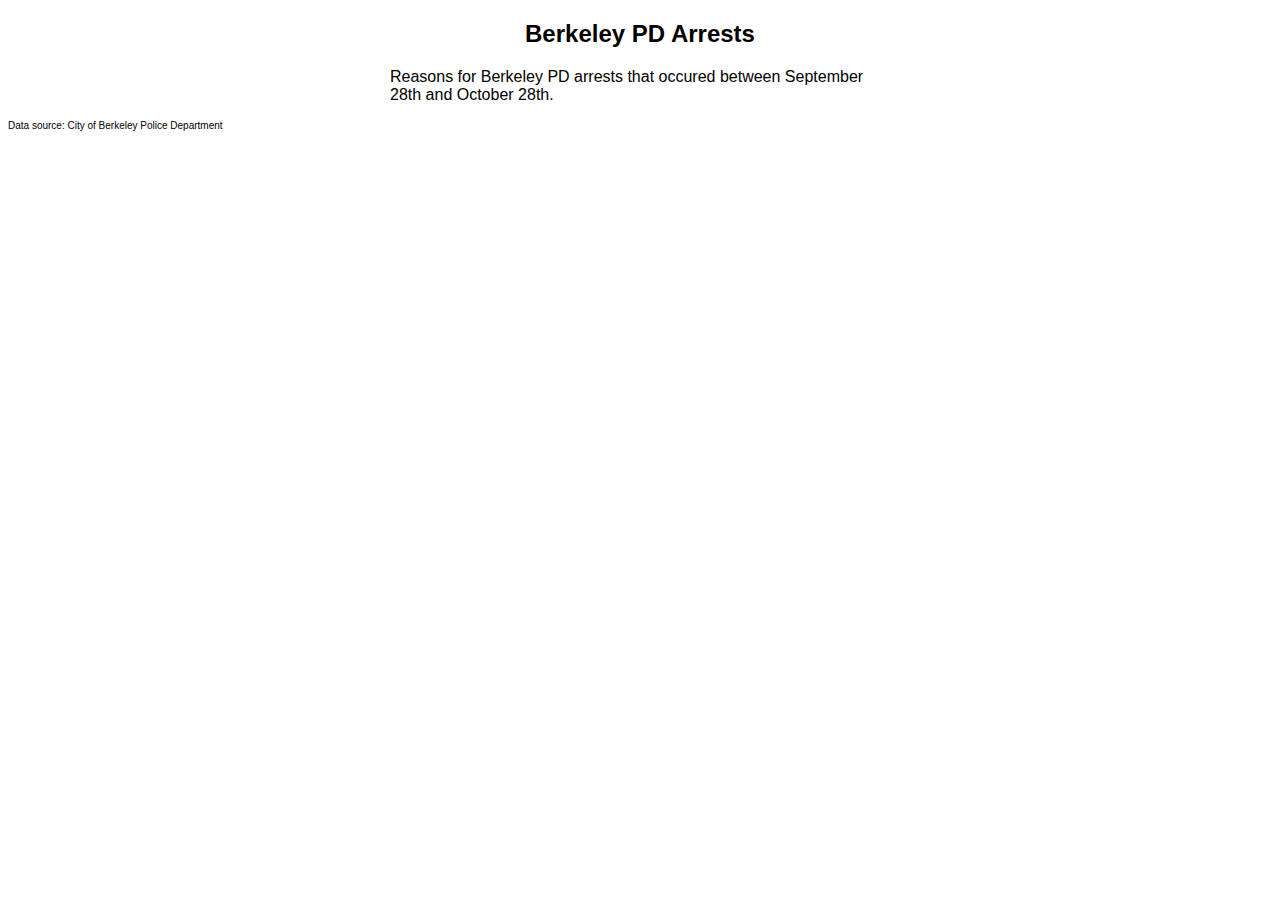
<file: pages/berkeleypd/index.html>
<!DOCTYPE html>
<html>
<head>
    <meta charset="utf-8">
    <title>Berkeley PD Arrests</title>
	
	    <style>
		h2{
			text-align: center;
			font-family: 'Krub', sans-serif;
		}
		svg{
		margin-left: auto;
		margin-right: auto;
		display: block;

		}
		p{
			max-width: 500px;
			margin-left: auto;
			margin-right: auto;
			font-family: 'Krub', sans-serif;
		}

		#data-source{
			margin-right: auto;
			margin-left: 0;
			font-size: 10px;
			margin-top: 3px;
			margin-bottom: 10px;
			font-family: 'Krub', sans-serif;
		}
		
			.dot {
				opacity: 0.5;
				fill: grey;
    }
    
			line {
				fill: none;
				stroke: grey;
				stroke-width: 1;
				shape-rendering: crispEdges;
			}
			
			.tooltip{
				position: absolute;
				border-radius: 2;
				background-color: #F6F4F1;
				border: 1px solid black;
				opacity: 0;
				padding:0px 10px;
				font-size: 10px;
				transform: translate(-70%, -100%);
			
		}
			
    </style>
	
</head>
<body>
	<h2>Berkeley PD Arrests</h2>
	<div id="chart"></div>
	<p>Reasons for Berkeley PD arrests that occured between September 28th and October 28th.</p>

	
<script src="https://d3js.org/d3.v5.min.js"></script>
	
<script type="text/javascript">
	

var margin = {top:10,right:150,bottom:30,left:0},
    width  = 600 - margin.left - margin.right,
    height = 400 - margin.top - margin.bottom,
    boxSize = 30, //size of each box
    boxGap = 3, //space between each box
    howManyAcross = Math.floor(width / boxSize);
  
var svg = d3.select("body")
    .append("svg")
    .attr("width", width + margin.left + margin.right)
    .attr("height", height + margin.top + margin.bottom)
    .attr("viewBox", "0 0 " + (width + margin.left + margin.right) + " " + (height + margin.top + margin.bottom));
	
var div = d3.select("body")
	.append("div")
	.attr("class", "tooltip");
	
var categoryHeading = "Arrest"

var g = svg.append("g")
    .attr("transform","translate(" + margin.left + "," + margin.top + ")");
	

var colors = d3.scaleOrdinal().range(["#E4B6B6", "#E5CC78", "#8EBD82", "#A4CD67", "#A8DAD1", "#A8C2DA", "#A8A9DA", "#D0A8DA","#DAA8BF", "#CF7878", "#CF7878", "#758AA8"])
	
//alternatively:
// var colors = d3.scaleLinear().range(["color1", "color2"])

	
d3.csv('Bekerley_PD_Arrests-csv.csv').then(function(data, i){
    	
     //sort data alphabetically
     data.sort(function(a,b){ return d3.ascending(a[categoryHeading], b[categoryHeading])});
     
     //get all of the unique values in the column for the scale
     var keys = d3.map(data, function(d){ return d[categoryHeading];}).keys();
	
     
     //set domain on category
     //colors.domain(keys);

     //convert to a categorical scale
     var categoryScale = d3.scaleOrdinal(keys.map(function(d, i){ return colors(i/keys.length);}));
	
     categoryScale.domain(keys);//set the scale domain
     
    
     //make the main chart
     g.selectAll(".square")
         .data(data)
         .enter()
         .append("rect")
         .attr("class", "square")
         .attr("x", function(d,i){ return boxSize * (i % howManyAcross); })
         .attr("y", function(d,i){ return Math.floor(i/howManyAcross) * boxSize; })
         .attr("width", boxSize - 3)
         .attr("height", boxSize - 3)
         .attr("fill", function(d){ return categoryScale(d[categoryHeading]);})
		 .on("mouseover", function(d){
		 
		 
		 	div.style("opacity", 1)
		 	  .html("<p><strong>Reason:</strong> " + d.Arrest + "</p>")
		 	  .style("top", (event.pageY-10) + "px")
		      .style("left", (event.pageX+10) + "px");
		 
	     })
		 .on("mouseout", function(){
		 
	 	 })
         .exit();
     
     //legend
     var legend = svg.selectAll(".legend")
         .data(keys)
         .enter();
     
     
     legend.append("rect")
         .attr("x", margin.left + width + boxGap )
         .attr("y", function(d,i){ return (i * boxSize) + margin.top; })
         .attr("width", boxSize - 3)
         .attr("height", boxSize - 3)
         .attr("fill", function(d){ return categoryScale(d); })
     
     legend.append("text")
         .attr("x", margin.left + width + boxSize + (boxGap*2))
         .attr("y", function(d,i){ return (i * boxSize) + margin.top; })
         .append("tspan")
         .attr("dx", 0)
         .attr("dy", boxSize/2)
         .style("alignment-baseline", "middle")
         .style("font-size", 10)
         .style("font-family", "Helvetica, Arial, sans-serif")
         .text(function(d){ return d;})
 });
</script>	
		<p id="data-source">Data source: City of Berkeley Police Department</p>
</body>
</file>
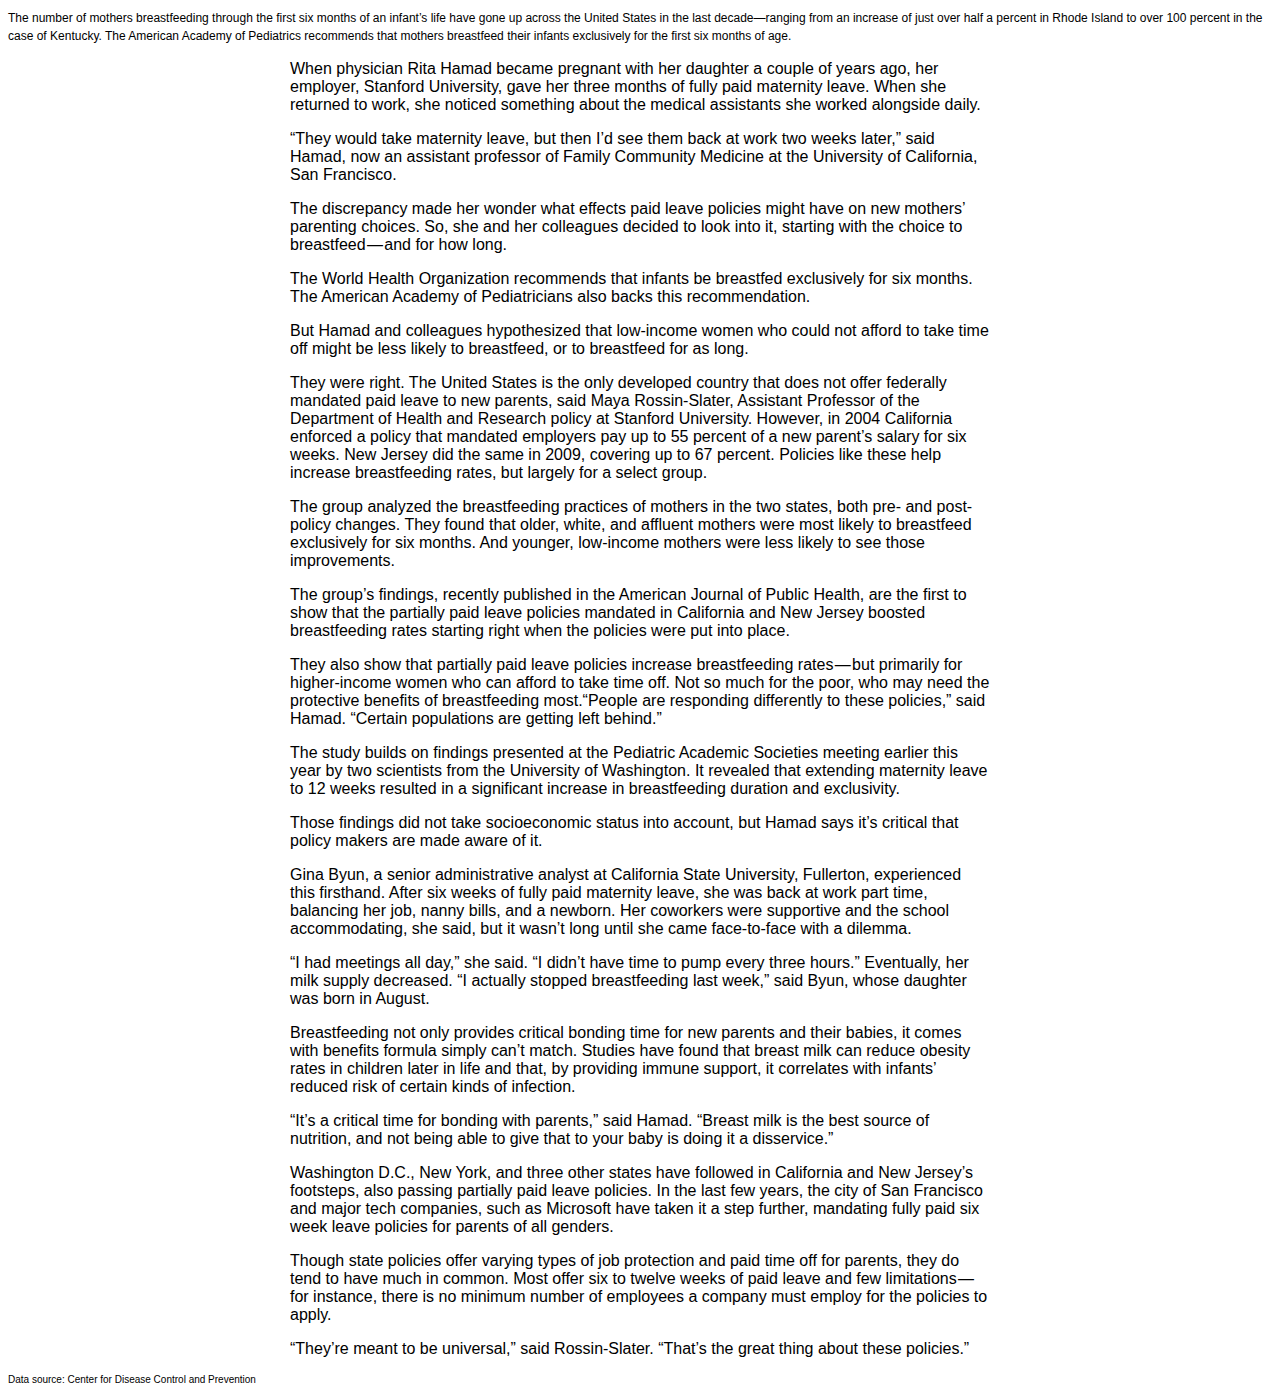
<file: pages/breastfeeding/index.html>
<!DOCTYPE html>
<html>
<head>
    <meta charset="utf-8">
    <title>U.S. Breastfeeding Rates</title>
    <meta http-equiv="X-UA-Compatible" content="IE=edge,chrome=1">
    <meta name="viewport" content="width=device-width, initial-scale=1">
    <style type="text/css">
    /* custom css styles will go here */
		h2{
			text-align: center;
			font-family: 'Krub', sans-serif;
		}
		svg{
		max-width; 500px;
		margin-left: auto;
		margin-right: auto;
		display: block;

		}
		p{
			max-width: 700px;
			margin-left: auto;
			margin-right: auto;
			font-family: 'Krub', sans-serif;
		}
		
		p1{
			max-width: 700px;
			margin-left: 500;
			margin-right: 500;
			font-family: 'Krub', sans-serif;
			font-size: 12px;
			
			
		}

		#data-source{
			margin-right: auto;
			margin-left: 0;
			font-size: 10px;
			margin-top: 3px;
			margin-bottom: 10px;
			font-family: 'Krub', sans-serif;
		}
	
		
    </style>

	
</head>
	
	
	
<body>

    <script src="https://d3js.org/d3.v5.min.js"></script>
    <script>
      var margin = {top:60, right:10, bottom:20, left:100},
          width  = 500 - margin.left - margin.right,
          height = 600 - margin.top - margin.bottom;

      var svg = d3.select("body")
          .append("svg")
          .attr("width", "100%")
          .attr("height", "100%")
          .attr("viewBox", "0 0 " + (width + margin.left + margin.right) + " " + (height + margin.top + margin.bottom));

      var chart = svg.append("g")
          .attr("transform", "translate(" + margin.left + "," + margin.top + ")");
      
      var xScale = d3.scaleLinear()
          .range([0, width]);

      var yScale = d3.scaleBand()
          .range([0, height])
          .padding(0.1);

//	  Promise.all([
//		  , 
//		  d3.csv("breastfeeding2.csv") 
//	  ])
  	  d3.csv("breastfeeding.csv")
	  .then(function(data){
       
        data = data.map(function(d){ 
            d["Breastfeeding at 6 months (2008)"] = +d["Breastfeeding at 6 months (2008)"];
			d["Breastfeeding at 6 months (2018)"] = +d["Breastfeeding at 6 months (2018)"]; 
			d["People who dont breastfeed"] = +d["People who dont breastfeed"]; 
			d["Percent Increase"] = +d["Percent Increase"]; 
			d["Percent Change"] = +d["Percent Change"]; 
            return d;
        });
		

		  
		

        xScale.domain([0, 100]);
        yScale.domain(data.map(function(d){ return d["State"]; }))
		 
        chart.selectAll(".bar3")
            .data(data)
            .enter()
            .append("rect")
            .attr("class", "bar3")
            .attr("x", function(d){ return xScale(d["Breastfeeding at 6 months (2018)"])})/*function(d){ return xScale(d["Breastfeeding at 6 months (2008)"]); })*/
            .attr("y", function(d){ return yScale(d["State"]); })
            .attr("height", function(d){ return yScale.bandwidth(); })
            .attr("width", function(d){ return xScale(d["People who dont breastfeed"]); })
		    .attr("opacity","0.1")
            .attr("fill", "black"); 		  
		  
        chart.selectAll(".bar2")
            .data(data)
            .enter()
            .append("rect")
            .attr("class", "bar2")
            .attr("x", 0)/*function(d){ return xScale(d["Breastfeeding at 6 months (2008)"]); })*/
            .attr("y", function(d){ return yScale(d["State"]); })
            .attr("height", function(d){ return yScale.bandwidth(); })
            .attr("width", function(d){ return xScale(d["Breastfeeding at 6 months (2018)"]); })
		    .attr("opacity","0.6")
            .attr("fill", "#84B1D3"); 
		  
		  
        chart.selectAll(".bar1")
            .data(data)
            .enter()
            .append("rect")
            .attr("class", "bar1")
            .attr("x", 0)/*function(d){ return xScale(d["Breastfeeding at 6 months (2008)"]); })*/
            .attr("y", function(d){ return yScale(d["State"]); })
            .attr("height", function(d){ return yScale.bandwidth(); })
            .attr("width", function(d){ return xScale(d["Breastfeeding at 6 months (2008)"]); })
            .attr("fill", "#2C5D81");
		  
		  

        
        svg.append("g")
            .attr("transform", "translate(" + margin.left + "," + margin.top + ")")
            .selectAll(".textlabel-1")
            .data(data)
            .enter()
            .append("text")
            .attr("class", "textlabel-1")
            .attr("x", function(d){ return xScale(d["Percent Change"]) +16;})
            .attr("y", function(d){ return yScale(d["State"]) + 2; })
		  	.attr("alignment-baseline", "hanging")
            .attr("text-anchor", "end")
            .attr("font-family", "sans-serif")
            .attr("font-size", "7px")
		  	.attr("fill", "black")
		  //this makes the text of the label
            .text(function(d){ return d3.format(",")(d["Percent Increase"]); })
		  
        //adding y axis to the left of the chart
        svg.append("g")
            .attr("transform", "translate(" + margin.left + "," + margin.top + ")")
            .call(d3.axisLeft(yScale));

        //adding x axis to the bottom of chart
        svg.append("g")
            .attr("transform", "translate(" + margin.left + "," + (height + margin.top) + ")")
            .call(d3.axisBottom(xScale));
        
        svg.append("g")
            .attr("transform", "translate(" + (width/1.8) + ", 15)")
            .append("text")
            .text("How Paid Leave Policies Affect Breastfeeding")
            .style("text-anchor", "middle")
            .style("font-family", "Arial")
            .style("font-weight", "500");
		  
        svg.append("g")
            .attr("transform", "translate(" + (width/1.8) + ", 35)")
            .append("text")
            .text("This chart shows the percent increase in breastfeeding rates at an infant's six months of life in the United States.")
            .style("text-anchor", "middle")
            .style("font-family", "Arial")
            .style("font-weight", "100")
		  	.style("font-size","8");
		  	
		  
		  
		  
		 svg.append("g")
            .attr("transform", "translate(" + (width/1.8) + ", 45)")
            .append("text")
            .text(" The dark blue represents data from 2008, the light blue represents data from 2018.")
            .style("text-anchor", "middle")
            .style("font-family", "Arial")
            .style("font-weight", "100")
		  	.style("font-size","8");
		  
		  
		 
      });
		

		
		
		
    </script>

<p1>The number of mothers breastfeeding through the first six months of an infant’s life have gone up across the United States in the last decade—ranging from an increase of just over half a percent in Rhode Island to over 100 percent in the case of Kentucky. The American Academy of Pediatrics recommends that mothers breastfeed their infants exclusively for the first six months of age.</p1>
	

	
	
<p>When physician Rita Hamad became pregnant with her daughter a couple of years ago, her employer, Stanford University, gave her three months of fully paid maternity leave. When she returned to work, she noticed something about the medical assistants she worked alongside daily.</p>

<p>“They would take maternity leave, but then I’d see them back at work two weeks later,” said Hamad, now an assistant professor of Family Community Medicine at the University of California, San Francisco.</p>

<p>The discrepancy made her wonder what effects paid leave policies might have on new mothers’ parenting choices. So, she and her colleagues decided to look into it, starting with the choice to breastfeed — and for how long.</p>

<p>The World Health Organization recommends that infants be breastfed exclusively for six months. The American Academy of Pediatricians also backs this recommendation.</p>

<p>But Hamad and colleagues hypothesized that low-income women who could not afford to take time off might be less likely to breastfeed, or to breastfeed for as long.</p>

<p>They were right. The United States is the only developed country that does not offer federally mandated paid leave to new parents, said Maya Rossin-Slater, Assistant Professor of the Department of Health and Research policy at Stanford University. However, in 2004 California enforced a policy that mandated employers pay up to 55 percent of a new parent’s salary for six weeks. New Jersey did the same in 2009, covering up to 67 percent. Policies like these help increase breastfeeding rates, but largely for a select group.</p>

<p>The group analyzed the breastfeeding practices of mothers in the two states, both pre- and post-policy changes. They found that older, white, and affluent mothers were most likely to breastfeed exclusively for six months. And younger, low-income mothers were less likely to see those improvements.</p>

<p>The group’s findings, recently published in the American Journal of Public Health, are the first to show that the partially paid leave policies mandated in California and New Jersey boosted breastfeeding rates starting right when the policies were put into place.</p>

<p>They also show that partially paid leave policies increase breastfeeding rates — but primarily for higher-income women who can afford to take time off. Not so much for the poor, who may need the protective benefits of breastfeeding most.“People are responding differently to these policies,” said Hamad. “Certain populations are getting left behind.”</p>

<p>The study builds on findings presented at the Pediatric Academic Societies meeting earlier this year by two scientists from the University of Washington. It revealed that extending maternity leave to 12 weeks resulted in a significant increase in breastfeeding duration and exclusivity.</p>

<p>Those findings did not take socioeconomic status into account, but Hamad says it’s critical that policy makers are made aware of it.</p>

<p>Gina Byun, a senior administrative analyst at California State University, Fullerton, experienced this firsthand. After six weeks of fully paid maternity leave, she was back at work part time, balancing her job, nanny bills, and a newborn. Her coworkers were supportive and the school accommodating, she said, but it wasn’t long until she came face-to-face with a dilemma.</p>

<p>“I had meetings all day,” she said. “I didn’t have time to pump every three hours.” Eventually, her milk supply decreased. “I actually stopped breastfeeding last week,” said Byun, whose daughter was born in August.</p>

<p>Breastfeeding not only provides critical bonding time for new parents and their babies, it comes with benefits formula simply can’t match. Studies have found that breast milk can reduce obesity rates in children later in life and that, by providing immune support, it correlates with infants’ reduced risk of certain kinds of infection.

<p>“It’s a critical time for bonding with parents,” said Hamad. “Breast milk is the best source of nutrition, and not being able to give that to your baby is doing it a disservice.”</p>

<p>Washington D.C., New York, and three other states have followed in California and New Jersey’s footsteps, also passing partially paid leave policies. In the last few years, the city of San Francisco and major tech companies, such as Microsoft have taken it a step further, mandating fully paid six week leave policies for parents of all genders.</p>

<p>Though state policies offer varying types of job protection and paid time off for parents, they do tend to have much in common. Most offer six to twelve weeks of paid leave and few limitations — for instance, there is no minimum number of employees a company must employ for the policies to apply.</p>

<p>“They’re meant to be universal,” said Rossin-Slater. “That’s the great thing about these policies.”</p>
	
	<p id="data-source">Data source: Center for Disease Control and Prevention</p>
</body>
</html>
</file>
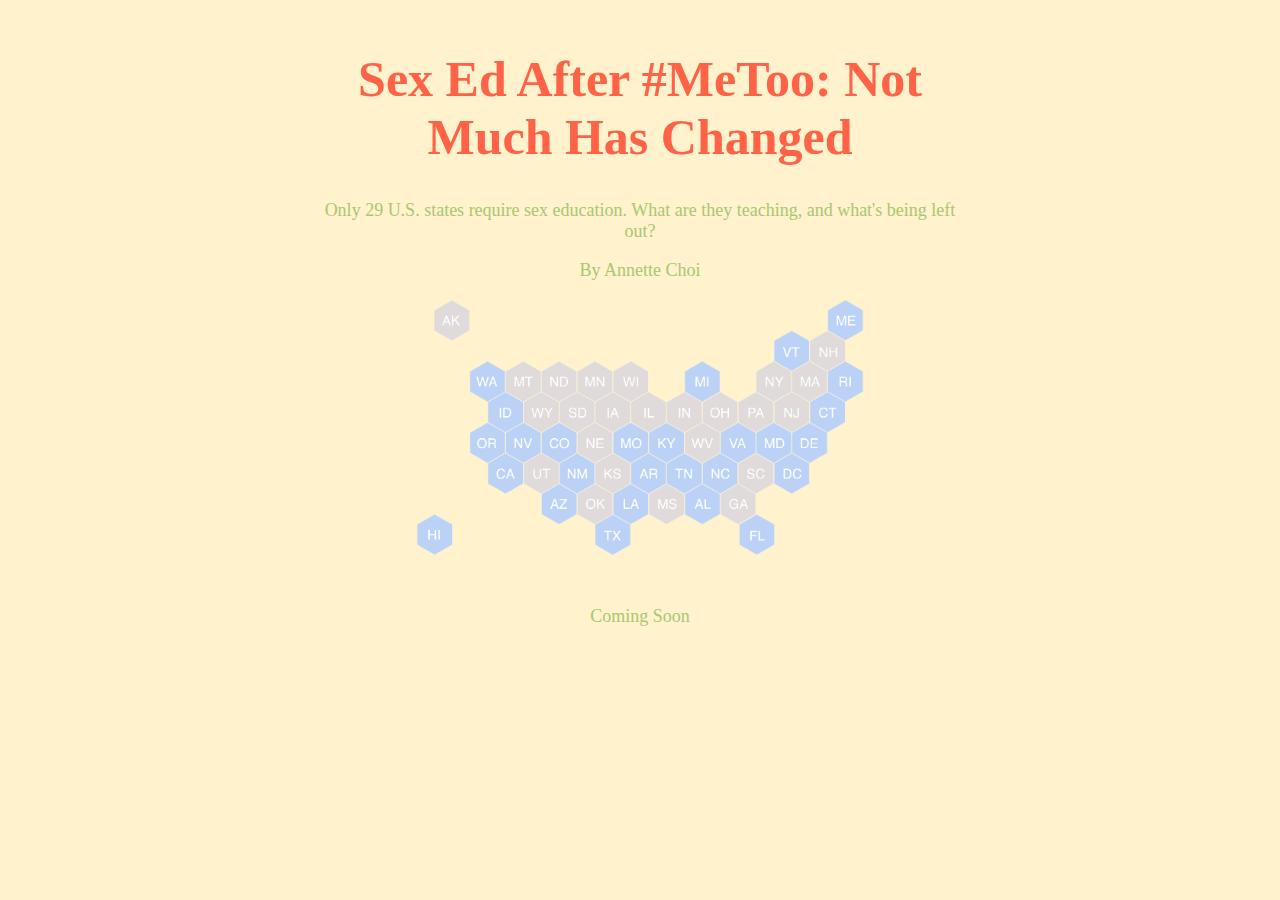
<file: pages/sexeducation/index.html>
<!doctype html>
<html lang="en">
  <head>
    <!-- Required meta tags -->
    <meta charset="utf-8">
    <meta name="viewport" content="width=device-width, initial-scale=1, shrink-to-fit=no">
    <link rel="stylesheet" href="style.css">

      <title>Sex Education</title>

    <section id="intro">
      <h1 class="intro_hed">Sex Ed After #MeToo: Not Much Has Changed</h1>
      <p class="intro_dek">Only 29 U.S. states require sex education. What are they teaching, and what's being left out?</p>
      <p class="byline">By Annette Choi</p>

          <img id="gif" src="images/mandatespreview.gif" alt="Mandates Preview">


 
      <p class="text">Coming Soon</p>

        </section>
</file>
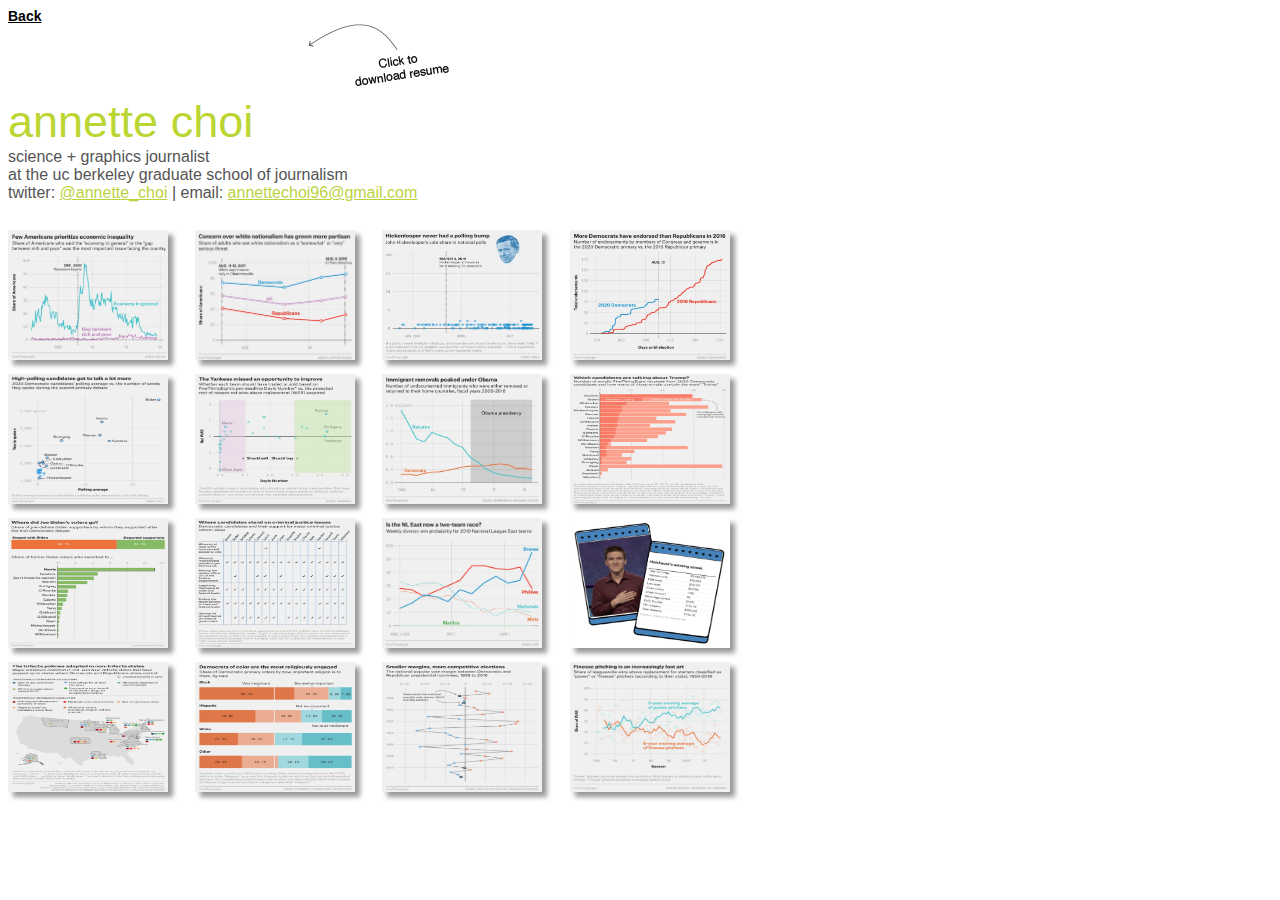
<file: pages/moregraphics.html>
<!DOCTYPE html>
<html>
  <head>
    <div class='nav'><a href="../index.html">Back</a></div>
    <title>annette choi</title>
	<link href="../stylesheet.css" rel="stylesheet" type="text/css">
</head>
  <body>
  <div class= 'arrow'>
      <img src="../images/arrow.png" alt="Arrow"></div>
      <div class='head'><a href="../AC-Resume.pdf">annette choi</a></div>
  <div class='header'>
      <div class='subhead'>science + graphics journalist</br>at the uc berkeley graduate school of journalism<br/>
  <div class='links'>twitter: <a href="https://twitter.com/annette_choi"><span class="link">@annette_choi</span></a> | email: <a href="mailto:annettechoi96@gmail.com"><span class="link">annettechoi96@gmail.com</span></a></div></br>



  <div class="column_1">
      <a href="https://fivethirtyeight.com/features/many-americans-think-economic-inequality-is-a-problem-just-not-the-most-pressing-one/">
      <img src="../images/screenshot_1.png" alt="screenshot_1" class="border images_1 column_1">
      </a>
  </div>

  <div class="column_1">
        <a href="https://fivethirtyeight.com/features/americans-are-more-worried-about-white-nationalism-after-el-paso/">
        <img src="../images/screenshot_2.png" alt="screenshot_2" class="border images_1 column_1">
      </a>
  </div>

  <div class="column_1">
        <a href="https://fivethirtyeight.com/features/john-hickenloopers-presidential-campaign-is-over-can-he-flip-a-senate-seat-instead/">
        <img src="../images/screenshot_3.png" alt="screenshot_3" class="border images_1 column_1">
      </a>
  </div>

  <div class="column_1">
        <a href="https://fivethirtyeight.com/features/why-democrats-might-be-slow-to-endorse-a-candidate-for-president-this-year/">
        <img src="../images/screenshot_4.png" alt="screenshot_4" class="border images_1 column_1">
      </a>
  </div>

</br>
</br>
</br>
</br>
</br>
</br>
</br>
</br>

 <div class="column_1">
        <a href="https://fivethirtyeight.com/features/the-second-democratic-debate-in-5-charts/">
        <img src="../images/screenshot_5.png" alt="screenshot_5" class="border images_1 column_1">
      </a>
  </div>

 <div class="column_1">
        <a href="https://fivethirtyeight.com/features/who-got-better-at-the-mlb-trade-deadline/">
        <img src="../images/screenshot_6.png" alt="screenshot_6" class="border images_1 column_1">
      </a>
  </div>

 <div class="column_1">
        <a href="https://fivethirtyeight.com/features/will-the-2020-democrats-reject-obamas-immigration-legacy/">
        <img src="../images/screenshot_7.png" alt="screenshot_7" class="border images_1 column_1">
      </a>
  </div>

 <div class="column_1">
        <a href="https://fivethirtyeight.com/features/which-democrats-are-campaigning-on-trump/">
        <img src="../images/screenshot_8.png" alt="screenshot_8" class="border images_1 column_1">
      </a>
  </div>

</br>
</br>
</br>
</br>
</br>
</br>
</br>
</br>


 <div class="column_1">
        <a href="https://fivethirtyeight.com/features/where-kamala-harriss-new-voters-came-from/">
        <img src="../images/screenshot_9.png" alt="screenshot_9" class="border images_1 column_1">
      </a>
  </div>

 <div class="column_1">
        <a href="https://fivethirtyeight.com/features/which-democratic-candidates-are-the-most-progressive-on-criminal-justice-issues/">
        <img src="../images/screenshot_10.png" alt="screenshot_10" class="border images_1 column_1">
      </a>
  </div>

  <div class="column_1">
        <a href="https://fivethirtyeight.com/features/turns-out-the-nl-east-didnt-have-four-good-teams/">
        <img src="../images/screenshot_11.png" alt="screenshot_11" class="border images_1 column_1">
      </a>
  </div>

  <div class="column_1">
        <a href="https://fivethirtyeight.com/features/james-holzhauer-broke-jeopardy-but-is-broken-so-bad/">
        <img src="../images/screenshot_12.png" alt="screenshot_12" class="border images_1 column_1">
      </a>
  </div>

</br>
</br>
</br>
</br>
</br>
</br>
</br>
</br>


  <div class="column_1">
        <a href="https://fivethirtyeight.com/features/what-bills-get-passed-in-states-where-parties-share-power/">
        <img src="../images/screenshot_13.png" alt="screenshot_13" class="border images_1 column_1">
      </a>
  </div>

  <div class="column_1">
        <a href="https://fivethirtyeight.com/features/why-democrats-struggle-to-mobilize-a-religious-left/">
        <img src="../images/screenshot_14.png" alt="screenshot_14" class="border images_1 column_1">
      </a>
  </div>

    <div class="column_1">
        <a href="https://fivethirtyeight.com/features/are-blowout-presidential-elections-a-thing-of-the-past/">
        <img src="../images/screenshot_15.png" alt="screenshot_15" class="border images_1 column_1">
      </a>
  </div>

      <div class="column_1">
        <a href="https://fivethirtyeight.com/features/where-have-all-the-crafty-pitchers-gone/">
        <img src="../images/screenshot_16.png" alt="screenshot_16" class="border images_1 column_1">
      </a>
  </div>

</br>
</br>
</br>
</br>
</br>
</br>
</br>
</br>

  </body>
</html>
</file>
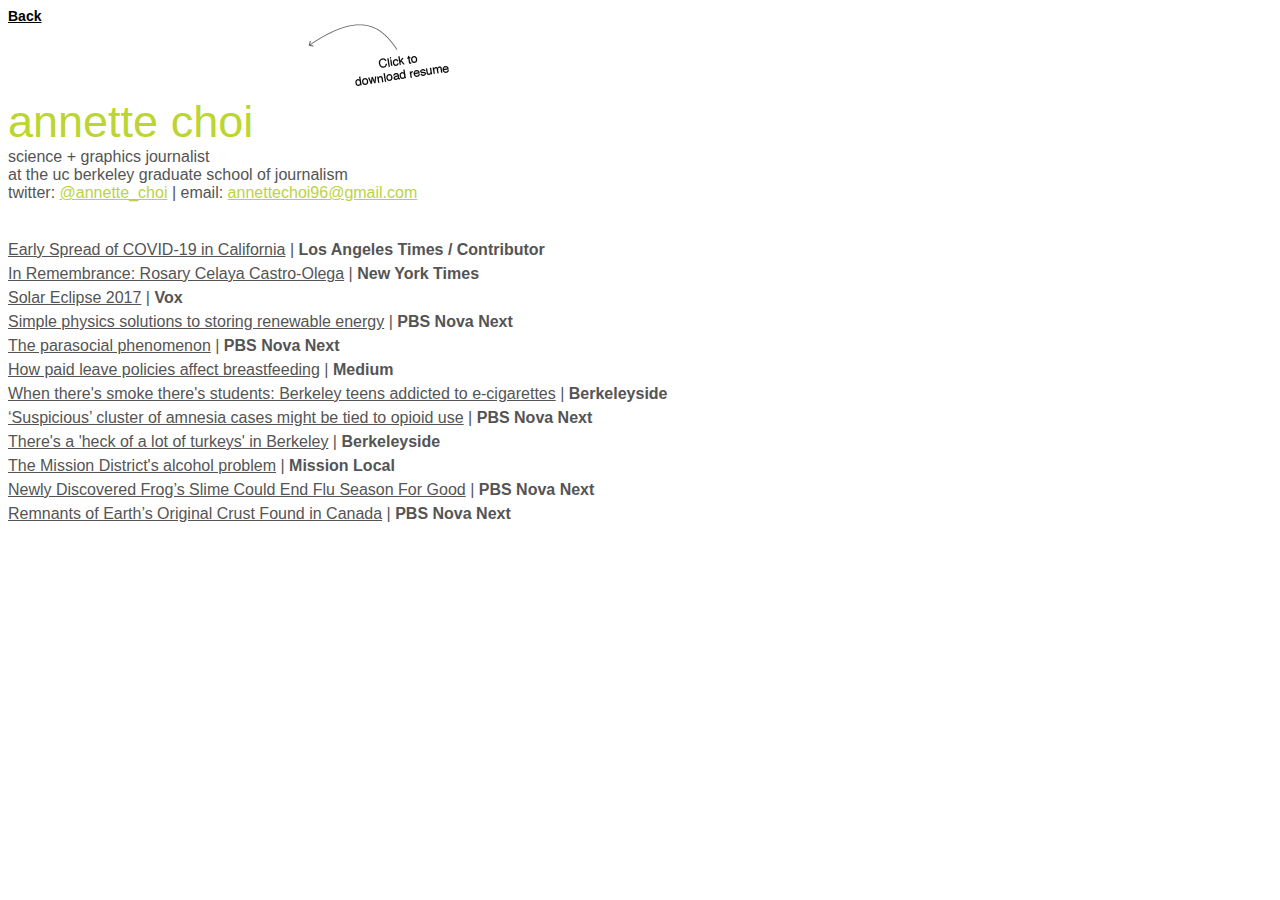
<file: pages/morereporting.html>
<!DOCTYPE html>
<html>
  <head>
    <div class='nav'><a href="../index.html">Back</a></div>
    <title>annette choi</title>
	<link href="../stylesheet.css" rel="stylesheet" type="text/css">
  <body>
  <div class= 'arrow'>
      <img src="../images/arrow.png" alt="Arrow"></div>
      <div class='head'><a href="../AC-Resume.pdf">annette choi</a></div>
  <div class='header'>
      <div class='subhead'>science + graphics journalist</br>at the uc berkeley graduate school of journalism<br/>
  <div class='links'>twitter: <a href="https://twitter.com/annette_choi"><span class="link">@annette_choi</span></a> | email: <a href="mailto:annettechoi96@gmail.com"><span class="link">annettechoi96@gmail.com</span></a></div>

</br></br>

<p3><a href="https://www.latimes.com/california/story/2020-04-23/morgues-hold-key-to-early-spread-of-coronavirus">Early Spread of COVID-19 in California</p3> | <p4><b>Los Angeles Times / Contributor</b></a></p4><br />

<p3><a href="https://www.nytimes.com/2020/04/14/us/california-coronavirus-newsom-nation-state.html">In Remembrance: Rosary Celaya Castro-Olega</p3> | <p4><b>New York Times</b></a></p4><br />

<p3><a href="https://www.vox.com/energy-and-environment/2017/8/9/16089636/solar-eclipse-2017-solar-energy">Solar Eclipse 2017</p3> | <p4><b>Vox</b></a></p4><br />

<p3><a href="https://www.pbs.org/wgbh/nova/article/storing-renewable-energy/">Simple physics solutions to storing renewable energy</p3> | <p4><b>PBS Nova Next</b></a></p4><br />

<p3><a href="https://www.pbs.org/wgbh/nova/article/parasocial-relationships/">The parasocial phenomenon</p3> | <p4><b>PBS Nova Next</b></a></p4><br />

<p3><a href="https://medium.com/@annettechoi96/how-paid-leave-policies-affect-breastfeeding-c6d9f2eedb25">How paid leave policies affect breastfeeding</p3> | <p4><b>Medium</b></a></p4></p3><br />

<p3><a href="https://www.berkeleyside.com/2018/10/31/think-berkeley-teens-are-wise-to-dangers-of-e-cigarettes-not-so-much">When there's smoke there's students: Berkeley teens addicted to e-cigarettes</p3> | <p4><b>Berkeleyside</b></a></p4><br />

<p3><a href="https://www.pbs.org/wgbh/nova/article/suspicious-cluster-of-amnesia-cases-might-be-tied-to-opioid-use/">‘Suspicious’ cluster of amnesia cases might be tied to opioid use</p3> | <p4><b>PBS Nova Next</b></a></p4><br />

<p3><a href="https://www.berkeleyside.com/2018/10/03/theres-a-heck-of-a-lot-of-turkeys-in-berkeley">There's a 'heck of a lot of turkeys' in Berkeley</p3> | <p4><b>Berkeleyside</b></a></p4><br />

<p3><a href="https://missionlocal.org/2018/10/the-mission-districts-alcohol-problem/">The Mission District's alcohol problem</p3> | <p4><b>Mission Local</b></a></p4><br />

<p3><a href="https://www.pbs.org/wgbh/nova/article/newly-discovered-frogs-slime-could-end-flu-season-for-good/">Newly Discovered Frog’s Slime Could End Flu Season For Good</p3> | <p4><b>PBS Nova Next</b></a></p4><br />

<p3><a href="https://www.pbs.org/wgbh/nova/article/remnants-of-earths-original-crust-found-in-canada/">Remnants of Earth’s Original Crust Found in Canada</p3> | <p4><b>PBS Nova Next</b></a></p4>



  </head>
  </body>

</html>
</file>
<file: pages/sexeducation/style.css>
#gif{
        width: 70%;
        text-align: center;
        display: block;
        margin-left: auto;
        margin-right: auto;

      }

      #intro{
        margin-bottom: 0px;
        max-width: 40rem;
        text-align: center;
        margin: 1rem auto;
      }

      .intro_hed{
        margin-top: 50px;
        font-weight: bold;
        font-size: 50px;
        color: tomato;
        font-family: pt serif;
      }

      .intro_dek{
        font-size: 18px;
        font-family: pt serif;
        color: #a9c774;
      }

      .byline{
        font-size: 18px;
        font-family: pt serif;
        color: #a9c774;
        display: block;
        margin-left: auto;
        margin-right: auto;
      }

      .text{
        font-size: 18px;
        font-family: pt serif;
        color: #a9c774;
        display: block;
        margin-left: auto;
        margin-right: auto;
        margin-bottom: 50px;
        margin-top: 50px;
      }

      body{
        background-color: #fff2ccff;
      }
      #scrolly{
        position: relative;
        display: flex;
      }

      .step{
        margin: 100vh 0;
        margin-left: 30px;
        margin-right: 550px;
        margin-top: 400px;
        font-family: pt serif;
     }

      #map{
        margin-top: 80px;
        width: 500px;
        height: 500px;
        position: fixed;
        top: 20px;
        right: 10px;
      }

      #text{
        text-align: center;
      }

      #text{
        margin: 0 auto;
        text-align: center;
        display: block;
        width: 700px;
      }


/* SCROLLAMA CSS */
#scroll {
	position: relative;
}

.scroll__graphic {
	position: absolute;
	top: 0;
	left: 0;
	bottom: auto;
	width: 100%;
	-webkit-transform: translateed(0,0,0);
	-moz-transform: translate3d(0,0,0);
	transform: translate3d(0,0,0);
}

.scroll__graphic.is-fixed {
	position: fixed;
}

.scroll__graphic.is-bottom {
	bottom: 0;
	top: auto;
}

.scroll__graphic.chart {
	position: absolute;
	right: 1rem;
	top: 50%;
	-moz-transform: translateY(-50%);
	transform: translateY(-50%);
}
</file>
<file: stylesheet.css>
html,body{
      overflow-x:hidden;
    }

     body{
      background: white;
      padding-bottom: 20px;
    }

      .header{
        color: #545454;
        font-family: "Helvetica", Helvetica, sans-serif;
        font-size: 60px;
        width: 1248px;
        float:left;
     }

      .column{
        float: left;
        width: 18%;
        line-height: 11px;
      }

       .column_1{
        float: left;
        width: 15%;
        line-height: 11px;
      }


/*      .row:after{
        content:"";
        clear:both;
        display:table;
      }*/
 
      .head{
        color:#bbd532;
        font-family: "Helvetica", Helvetica, sans-serif;
        font-size: 45px;
    
      }

      .nav{
        font-family: "Helvetica", Helvetica, sans-serif;
        font-size: 14px;
        font-weight: bold;
        text-decoration: underline;
      }

      .subhead{
        font-size:16px;
        margin-bottom:0px;
      }
      .images{
        width:180px;
        height:180px;
        box-shadow:5px 5px 5px #999;
        margin-top: 10px
      }

      .images_1{
        width:160px;
        height:130px;
        box-shadow:5px 5px 5px #999;
        margin-top: 10px
      }

      .link{
        color: #bbd342;
        text-decoration: underline;
      }

      .arrow{
        margin-left:300px;
      }
      a, u {
        text-decoration: none;
        color:inherit;
      }
      .pages{
        color: #bbd342;
        font-size: 20px;
        text-decoration: underline;
        line-height: 150%;
        margin-top: 100px;

      }


     p{
        font-size: 15px;
        margin-left:0px;
        margin-bottom:5px;
        margin-top:50px;
      }

      p1{
        font-style: italic;
        font-size: 12px;
        margin-bottom: 10px;
      }

      p3{
        color: #545454;
        font-size: 16px;
        text-decoration: underline;
        line-height: 150%;
      }     

      p4{
        font-size: 16px;

      }
      }
</file>
